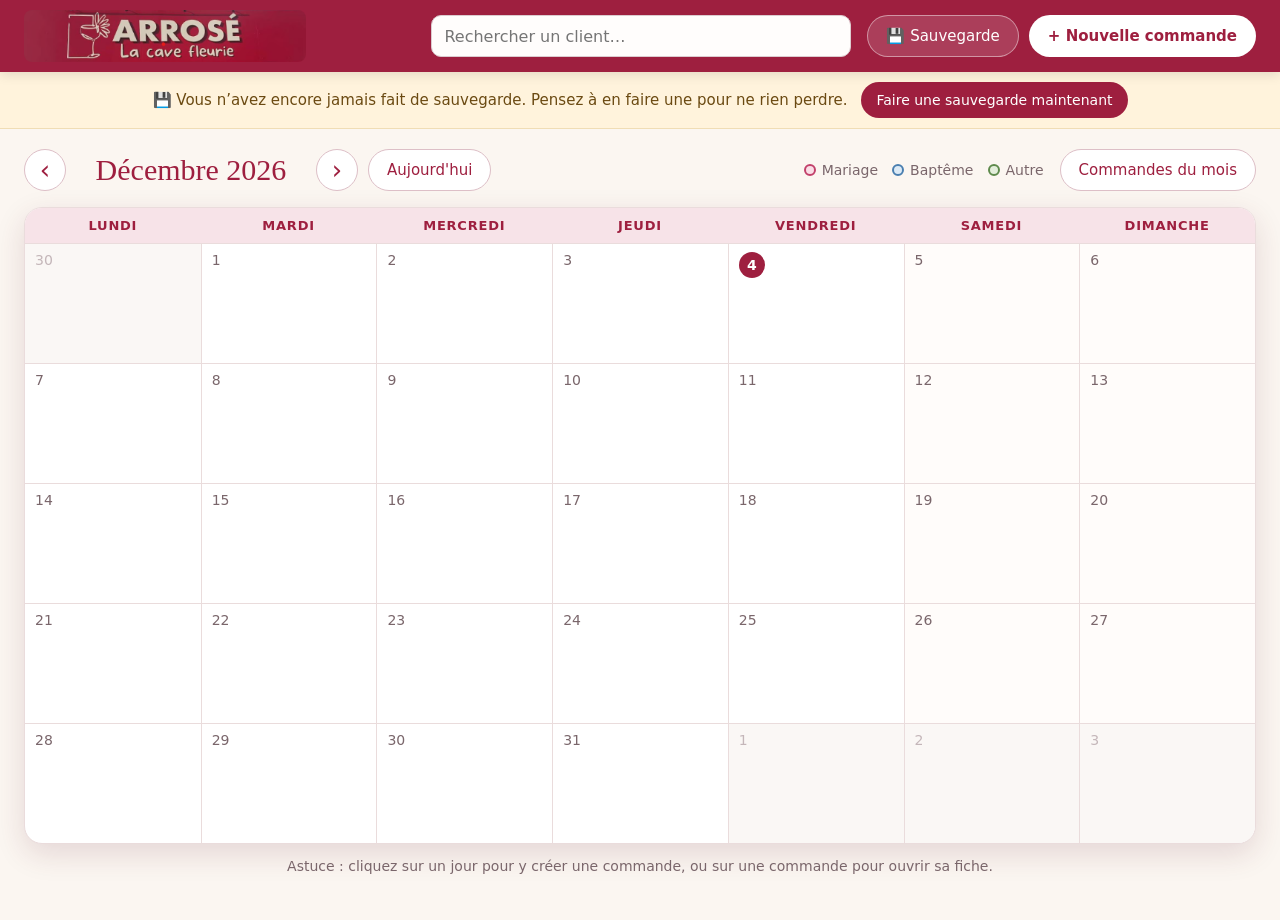
<file: Ouvrir le calendrier.html>
<!doctype html>
<html lang="fr">
<head>
  <meta charset="utf-8">
  <meta name="viewport" content="width=device-width, initial-scale=1">
  <meta name="theme-color" content="#9E1F3F">
  <title>Calendrier des commandes – Arrosé</title>
  <link rel="icon" href="fichiers/logo.png">
  <link rel="stylesheet" href="fichiers/style.css">
</head>
<body>
  <header class="entete">
    <img src="fichiers/logo.png" alt="Arrosé – La cave fleurie" class="logo">
    <div class="recherche">
      <input type="search" id="recherche" placeholder="Rechercher un client…" autocomplete="off" aria-label="Rechercher un client">
      <div id="resultats" class="resultats" hidden></div>
    </div>
    <div class="actions-entete">
      <button class="btn btn-clair" id="btn-reglages" title="Sauvegarde">💾 Sauvegarde</button>
      <button class="btn btn-blanc" id="btn-nouvelle">+ Nouvelle commande</button>
    </div>
  </header>

  <div class="rappel" id="rappel-sauvegarde" hidden>
    <span>💾 <span id="rappel-texte"></span> Pensez à en faire une pour ne rien perdre.</span>
    <button type="button" class="btn btn-plein btn-petit">Faire une sauvegarde maintenant</button>
  </div>

  <main class="principal">
    <div class="barre-mois">
      <div class="navigation">
        <button class="btn btn-rond" id="mois-precedent" aria-label="Mois précédent">‹</button>
        <h1 id="titre-mois">…</h1>
        <button class="btn btn-rond" id="mois-suivant" aria-label="Mois suivant">›</button>
        <button class="btn btn-contour" id="btn-aujourdhui">Aujourd'hui</button>
      </div>
      <div class="navigation">
        <div class="legende">
          <span><i class="pastille type-mariage"></i>Mariage</span>
          <span><i class="pastille type-bapteme"></i>Baptême</span>
          <span><i class="pastille type-autre"></i>Autre</span>
        </div>
        <button class="btn btn-contour" id="btn-commandes-mois">Commandes du mois</button>
      </div>
    </div>

    <div class="calendrier">
      <div class="jours-semaine">
        <div>Lundi</div><div>Mardi</div><div>Mercredi</div><div>Jeudi</div><div>Vendredi</div><div>Samedi</div><div>Dimanche</div>
      </div>
      <div class="grille" id="grille"></div>
    </div>
    <p class="astuce">Astuce : cliquez sur un jour pour y créer une commande, ou sur une commande pour ouvrir sa fiche.</p>
  </main>

  <!-- Alerte mensuelle -->
  <div class="fond" id="fenetre-mois" hidden>
    <div class="fenetre fenetre-moyenne" role="dialog" aria-modal="true" aria-labelledby="titre-alerte">
      <div class="fenetre-entete">
        <h2 id="titre-alerte">Commandes du mois</h2>
        <button class="fermer" data-fermer aria-label="Fermer">×</button>
      </div>
      <div class="fenetre-corps">
        <p class="sous-titre" id="resume-alerte"></p>
        <table class="tableau">
          <thead><tr><th>Date</th><th>Client</th><th>Évènement</th><th>Statut</th></tr></thead>
          <tbody id="liste-alerte"></tbody>
        </table>
      </div>
      <div class="fenetre-pied"><button class="btn btn-plein" data-fermer>Fermer</button></div>
    </div>
  </div>

  <!-- Fiche commande -->
  <div class="fond" id="fenetre-fiche" hidden>
    <form class="fenetre fenetre-large" id="fiche" role="dialog" aria-modal="true" aria-labelledby="titre-fiche" novalidate>
      <div class="fenetre-entete">
        <h2 id="titre-fiche">Nouvelle commande</h2>
        <button type="button" class="fermer" id="fiche-fermer" aria-label="Fermer">×</button>
      </div>
      <div class="fenetre-corps fiche-corps">

        <section class="bloc">
          <h3>👤 Client</h3>
          <div class="champs">
            <label>Nom *<input name="nom" required autocomplete="off"></label>
            <label>Prénom<input name="prenom" autocomplete="off"></label>
            <label>Téléphone<input name="telephone" type="tel" autocomplete="off"></label>
            <label>E-mail<input name="email" type="email" autocomplete="off"></label>
          </div>
        </section>

        <section class="bloc">
          <h3>📅 Évènement</h3>
          <div class="champs">
            <label>Type
              <select name="type">
                <option value="mariage">Mariage</option>
                <option value="bapteme">Baptême</option>
                <option value="autre">Autre</option>
              </select>
            </label>
            <label class="si-autre">Précisez (anniversaire, deuil…)<input name="typePrecision" autocomplete="off"></label>
            <label>Date *<input name="date" type="date" required></label>
            <label>Heure<input name="heure" type="time"></label>
            <label class="large">Lieu<input name="lieu" autocomplete="off" placeholder="Salle, église, adresse…"></label>
            <fieldset class="large choix">
              <legend>Remise des fleurs</legend>
              <label class="radio"><input type="radio" name="mode" value="livraison" checked> Livraison</label>
              <label class="radio"><input type="radio" name="mode" value="retrait"> Retrait en magasin</label>
            </fieldset>
          </div>
        </section>

        <section class="bloc">
          <h3>💐 Demande</h3>
          <div class="champs">
            <label class="large">Description<textarea name="description" rows="3" placeholder="Ce que le client souhaite, l'ambiance…"></textarea></label>
            <label>Fleurs souhaitées<input name="fleurs" autocomplete="off" placeholder="Pivoines, roses, eucalyptus…"></label>
            <label>Couleurs souhaitées<input name="couleurs" autocomplete="off" placeholder="Blanc, rose poudré…"></label>
          </div>
          <div class="compositions">
            <div class="compositions-titre">Compositions</div>
            <div id="liste-compositions"></div>
            <button type="button" class="btn btn-contour btn-petit" id="ajouter-composition">+ Ajouter une composition</button>
            <datalist id="suggestions-compositions">
              <option value="Bouquet de mariée"><option value="Boutonnière"><option value="Bouquet de demoiselle d'honneur">
              <option value="Centre de table"><option value="Arche"><option value="Couronne de fleurs">
              <option value="Décoration d'église"><option value="Décoration de voiture"><option value="Composition d'entrée">
              <option value="Bracelet de fleurs"><option value="Gerbe"><option value="Coussin">
            </datalist>
          </div>
        </section>

        <section class="bloc">
          <h3>📷 Photos d'inspiration du client</h3>
          <div class="galerie" id="galerie-inspirations"></div>
          <label class="btn btn-contour btn-petit ajout-photo">+ Ajouter des photos
            <input type="file" accept="image/*" multiple data-galerie="inspirations" hidden>
          </label>
        </section>

        <section class="bloc bloc-moodboard">
          <h3>🌸 Mon moodboard</h3>
          <div class="galerie galerie-grande" id="galerie-moodboard"></div>
          <label class="btn btn-contour btn-petit ajout-photo">+ Ajouter des images
            <input type="file" accept="image/*" multiple data-galerie="moodboard" hidden>
          </label>
          <label class="large">Notes du moodboard<textarea name="moodboardNotes" rows="3" placeholder="Idées, variantes, remarques pour le client…"></textarea></label>
        </section>

        <section class="bloc">
          <h3>✅ Suivi</h3>
          <div class="champs">
            <label>Statut
              <select name="statut">
                <option value="devis">Devis</option>
                <option value="confirmee">Confirmée</option>
                <option value="preparation">En préparation</option>
                <option value="livree">Livrée</option>
                <option value="annulee">Annulée</option>
              </select>
            </label>
            <label>Prix total (€)<input name="prix" type="number" min="0" step="0.01" inputmode="decimal"></label>
            <label>Acompte versé (€)<input name="acompte" type="number" min="0" step="0.01" inputmode="decimal"></label>
            <div class="reste">Reste à payer<strong id="reste-a-payer">–</strong></div>
            <label class="large">Notes internes<textarea name="notesInternes" rows="3" placeholder="Visible seulement par vous"></textarea></label>
          </div>
        </section>
      </div>
      <div class="fenetre-pied">
        <button type="button" class="btn btn-danger" id="fiche-supprimer">Supprimer</button>
        <span class="espace"></span>
        <button type="button" class="btn btn-contour" id="fiche-annuler">Annuler</button>
        <button type="submit" class="btn btn-plein" id="fiche-enregistrer">Enregistrer</button>
      </div>
    </form>
  </div>

  <!-- Sauvegarde et tablette -->
  <div class="fond" id="fenetre-sauvegarde" hidden>
    <div class="fenetre fenetre-moyenne" role="dialog" aria-modal="true" aria-labelledby="titre-sauvegarde">
      <div class="fenetre-entete">
        <h2 id="titre-sauvegarde">Sauvegarde</h2>
        <button class="fermer" data-fermer aria-label="Fermer">×</button>
      </div>
      <div class="fenetre-corps">
        <section class="bloc">
          <h3>💾 Faire une sauvegarde</h3>
          <p>Télécharge un fichier contenant toutes vos commandes et toutes les photos. Rangez-le sur une clé USB ou dans OneDrive.</p>
          <button type="button" class="btn btn-plein" id="btn-exporter">Télécharger la sauvegarde</button>
        </section>
        <section class="bloc">
          <h3>♻️ Restaurer une sauvegarde</h3>
          <p>Remplace toutes les commandes actuelles par celles du fichier choisi. À utiliser par exemple après un changement d’ordinateur.</p>
          <label class="btn btn-contour">Choisir un fichier de sauvegarde…
            <input type="file" accept=".json,application/json" id="fichier-import" hidden>
          </label>
        </section>
        <section class="bloc">
          <h3>ℹ️ Où sont mes données ?</h3>
          <p>Vos commandes et vos photos sont enregistrées dans votre navigateur, sur cet ordinateur. Elles restent quand vous fermez tout.
          Attention : si vous effacez les « données de navigation » ou les « cookies et données de site » du navigateur, elles seraient effacées.
          C'est pour cela qu'il faut faire une sauvegarde régulièrement.</p>
        </section>
      </div>
    </div>
  </div>

  <!-- Agrandissement d'image -->
  <div class="visionneuse" id="visionneuse" hidden>
    <button class="fermer fermer-visionneuse" aria-label="Fermer">×</button>
    <button class="fleche fleche-gauche" aria-label="Image précédente">‹</button>
    <img alt="Image agrandie">
    <button class="fleche fleche-droite" aria-label="Image suivante">›</button>
    <div class="compteur"></div>
  </div>

  <div class="message-flottant" id="message-flottant" hidden></div>

  <script src="fichiers/exemples.js"></script>
  <script src="fichiers/stockage.js"></script>
  <script src="fichiers/app.js"></script>
</body>
</html>
</file>
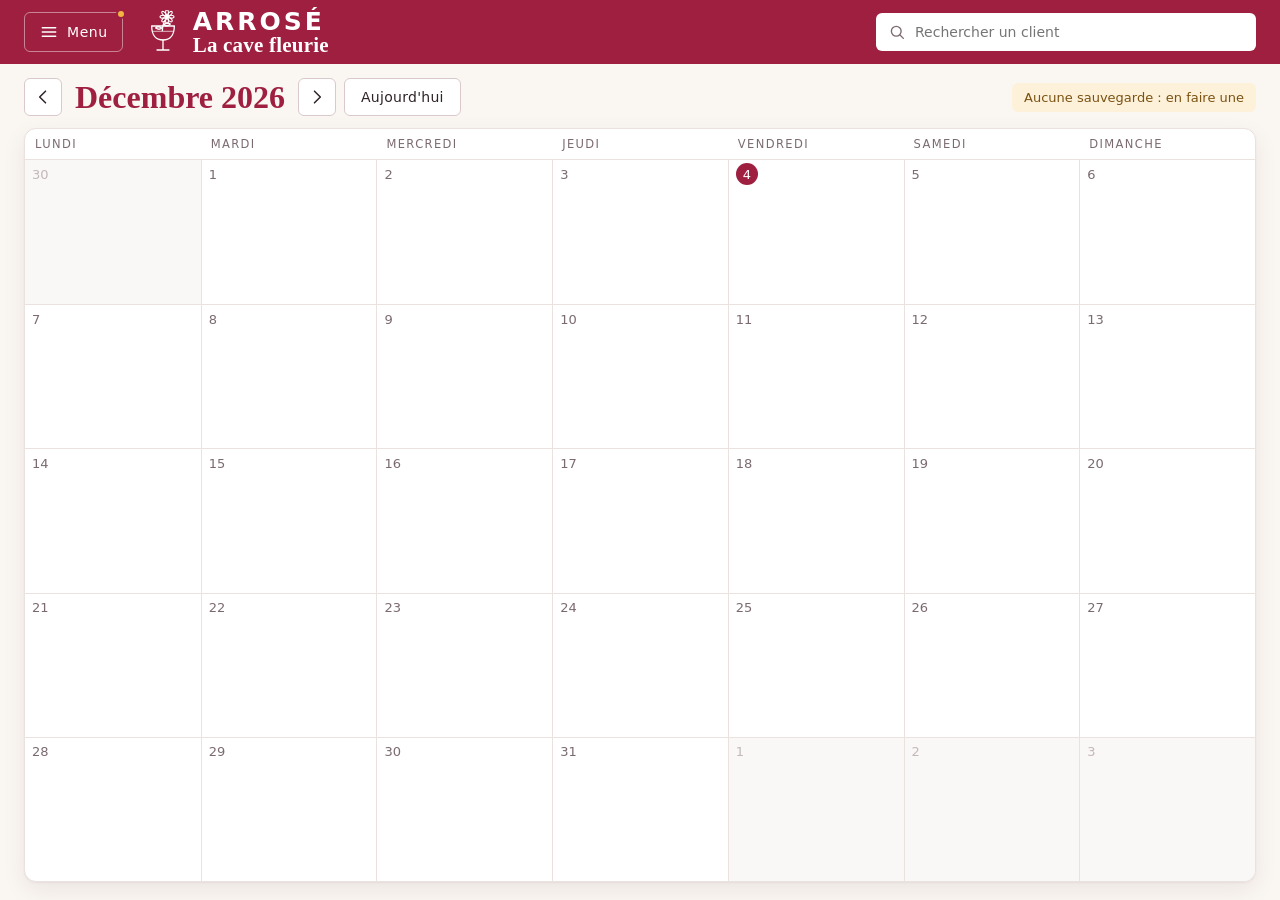
<file: sources/page.html>
<!doctype html>
<html lang="fr">
<head>
  <meta charset="utf-8">
  <meta name="viewport" content="width=device-width, initial-scale=1">
  <meta name="theme-color" content="#9E1F3F">
  <title>Calendrier des commandes – Arrosé</title>
  <link rel="icon" href="data:image/svg+xml,%3Csvg xmlns='http://www.w3.org/2000/svg' viewBox='0 0 64 64'%3E%3Crect width='64' height='64' rx='14' fill='%239E1F3F'/%3E%3Cpath d='M18 24h28c0 13-6 20-14 20s-14-7-14-20zM32 44v10M24 55h16' fill='none' stroke='white' stroke-width='3' stroke-linecap='round'/%3E%3Ccircle cx='36' cy='14' r='5' fill='white'/%3E%3C/svg%3E">
  <link rel="manifest" href="manifest.webmanifest">
  <link rel="stylesheet" href="style.css">
</head>
<body>
  <header class="entete">
    <button class="btn-menu" id="btn-menu" aria-label="Ouvrir le menu" aria-controls="menu" aria-expanded="false">
      <svg class="icone" viewBox="0 0 24 24" aria-hidden="true"><path d="M4 7h16M4 12h16M4 17h16"/></svg>
      <span>Menu</span><span class="point-alerte" id="point-menu" hidden></span>
    </button>
    <div class="marque" aria-label="Arrosé – La cave fleurie">
      <svg class="marque-dessin" viewBox="0 0 60 66" aria-hidden="true">
        <g fill="none" stroke="currentColor" stroke-width="2" stroke-linecap="round" stroke-linejoin="round">
          <path d="M13 24h34c0 14-7 21-17 21S13 38 13 24z"/>
          <path d="M15 32h30" opacity=".55"/>
          <path d="M30 45v14M21 60h18"/>
          <path d="M29 31c0-7 2-13 6-19"/>
          <path d="M31 22c3-3 7-3 10-1-3 3-7 3-10 1z"/>
          <path d="M28 27c-3-2-7-2-9 0 3 2 7 2 9 0z"/>
        </g>
        <g transform="translate(36 10)" fill="none" stroke="currentColor" stroke-width="1.6">
          <ellipse rx="2.2" ry="5" cy="-5.5"/>
          <ellipse rx="2.2" ry="5" cy="-5.5" transform="rotate(45)"/>
          <ellipse rx="2.2" ry="5" cy="-5.5" transform="rotate(90)"/>
          <ellipse rx="2.2" ry="5" cy="-5.5" transform="rotate(135)"/>
          <ellipse rx="2.2" ry="5" cy="-5.5" transform="rotate(180)"/>
          <ellipse rx="2.2" ry="5" cy="-5.5" transform="rotate(225)"/>
          <ellipse rx="2.2" ry="5" cy="-5.5" transform="rotate(270)"/>
          <ellipse rx="2.2" ry="5" cy="-5.5" transform="rotate(315)"/>
          <circle r="2" fill="currentColor"/>
        </g>
      </svg>
      <div class="marque-texte">
        <span class="marque-nom">Arrosé</span>
        <span class="marque-sous">La cave fleurie</span>
      </div>
    </div>

    <div class="recherche">
      <svg class="icone loupe" viewBox="0 0 24 24" aria-hidden="true"><circle cx="11" cy="11" r="6.5"/><path d="M16 16l4.5 4.5"/></svg>
      <input type="search" id="recherche" placeholder="Rechercher un client" autocomplete="off" aria-label="Rechercher un client">
      <div id="resultats" class="resultats" hidden></div>
    </div>
    <button type="button" class="pastille-drive" id="pastille-drive" hidden>
      <span class="voyant" aria-hidden="true"></span><span class="pastille-texte"></span>
    </button>
  </header>

  <!-- Menu latéral -->
  <div class="fond-menu" id="fond-menu" hidden></div>
  <aside class="menu" id="menu" aria-label="Menu" hidden>
    <div class="menu-entete">
      <span>Menu</span>
      <button class="fermer" id="menu-fermer" aria-label="Fermer le menu"><svg class="icone" viewBox="0 0 24 24" aria-hidden="true"><path d="M6 6l12 12M18 6L6 18"/></svg></button>
    </div>
    <nav class="menu-liens">
      <button class="menu-lien menu-principal" id="btn-nouvelle">
        <svg class="icone" viewBox="0 0 24 24" aria-hidden="true"><path d="M12 5v14M5 12h14"/></svg>Nouvelle commande</button>
      <button class="menu-lien" id="btn-commandes-mois">
        <svg class="icone" viewBox="0 0 24 24" aria-hidden="true"><rect x="4" y="5" width="16" height="15" rx="2"/><path d="M4 10h16M9 3v4M15 3v4"/></svg>Commandes du mois</button>
      <button class="menu-lien" id="btn-taches">
        <svg class="icone" viewBox="0 0 24 24" aria-hidden="true"><path d="M9 6h11M9 12h11M9 18h11M4 6l1 1 2-2M4 12l1 1 2-2M4 18l1 1 2-2"/></svg>Liste de tâches</button>
      <button class="menu-lien" id="btn-fleurs">
        <svg class="icone" viewBox="0 0 24 24" aria-hidden="true"><circle cx="12" cy="8" r="3"/><path d="M12 11v10M12 16c-3 0-5-2-5-4 3 0 5 2 5 4zM12 18c3 0 5-2 5-4-3 0-5 2-5 4z"/></svg>Fleurs à commander</button>
      <button class="menu-lien" id="btn-types">
        <svg class="icone" viewBox="0 0 24 24" aria-hidden="true"><circle cx="8" cy="8" r="3"/><circle cx="16" cy="8" r="3"/><circle cx="8" cy="16" r="3"/><circle cx="16" cy="16" r="3"/></svg>Types d'évènements</button>
      <button class="menu-lien" id="btn-reglages">
        <svg class="icone" viewBox="0 0 24 24" aria-hidden="true"><path d="M12 4v11M7 10l5 5 5-5M5 20h14"/></svg>Sauvegarde<span class="point-alerte-menu" id="point-sauvegarde" hidden>à faire</span></button>
    </nav>
    <div class="menu-legende">
      <div class="menu-titre">Couleurs des évènements</div>
      <div id="legende"></div>
    </div>
  </aside>

  <main class="principal">
    <div class="barre-mois">
      <div class="navigation">
        <button class="btn btn-icone" id="mois-precedent" aria-label="Mois précédent" title="Mois précédent">
          <svg class="icone" viewBox="0 0 24 24" aria-hidden="true"><path d="M15 5l-7 7 7 7"/></svg>
        </button>
        <h1 id="titre-mois">&nbsp;</h1>
        <button class="btn btn-icone" id="mois-suivant" aria-label="Mois suivant" title="Mois suivant">
          <svg class="icone" viewBox="0 0 24 24" aria-hidden="true"><path d="M9 5l7 7-7 7"/></svg>
        </button>
        <button class="btn btn-contour" id="btn-aujourdhui">Aujourd'hui</button>
      </div>
      <div class="navigation">
        <button class="lien-rappel" id="rappel-sauvegarde" hidden></button>
      </div>
    </div>

    <div class="calendrier">
      <div class="jours-semaine">
        <div><span class="long">Lundi</span><span class="court">Lun</span></div>
        <div><span class="long">Mardi</span><span class="court">Mar</span></div>
        <div><span class="long">Mercredi</span><span class="court">Mer</span></div>
        <div><span class="long">Jeudi</span><span class="court">Jeu</span></div>
        <div><span class="long">Vendredi</span><span class="court">Ven</span></div>
        <div><span class="long">Samedi</span><span class="court">Sam</span></div>
        <div><span class="long">Dimanche</span><span class="court">Dim</span></div>
      </div>
      <div class="grille" id="grille" title="Cliquez sur un jour pour créer une commande"></div>
    </div>
  </main>

  <!-- Liste de tâches (pleine page, à la place du calendrier) -->
  <section class="page-taches" id="page-taches" hidden>
    <div class="barre-taches">
      <button type="button" class="btn btn-contour" id="taches-retour"><svg class="icone" viewBox="0 0 24 24" aria-hidden="true"><path d="M15 5l-7 7 7 7"/></svg>Retour au calendrier</button>
      <h1>Liste de tâches</h1>
      <span class="espace"></span>
      <label class="reglage-taches">Relance après <input type="number" id="delai-relance" min="1" max="90" step="1"> jours</label>
      <label class="reglage-taches">À livrer : <input type="number" id="jours-a-livrer" min="1" max="90" step="1"> jours avant</label>
      <label class="reglage-taches">Évènements <select id="filtre-taches"></select></label>
      <button type="button" class="btn btn-contour" id="imprimer-taches">
        <svg class="icone" viewBox="0 0 24 24" aria-hidden="true"><path d="M7 9V4h10v5M7 17H5a1 1 0 0 1-1-1v-6a1 1 0 0 1 1-1h14a1 1 0 0 1 1 1v6a1 1 0 0 1-1 1h-2M7 14h10v6H7z"/></svg>Imprimer</button>
    </div>
    <div class="colonnes-taches" id="contenu-taches"></div>
  </section>

  <!-- Liste des commandes (alerte mensuelle, ou commandes d'un jour) -->
  <div class="fond" id="fenetre-mois" hidden>
    <div class="fenetre fenetre-moyenne" role="dialog" aria-modal="true" aria-labelledby="titre-alerte">
      <div class="fenetre-entete">
        <div>
          <h2 id="titre-alerte">Commandes du mois</h2>
          <p class="sous-titre" id="resume-alerte"></p>
        </div>
        <button class="fermer" data-fermer aria-label="Fermer"><svg class="icone" viewBox="0 0 24 24" aria-hidden="true"><path d="M6 6l12 12M18 6L6 18"/></svg></button>
      </div>
      <div class="fenetre-corps">
        <table class="tableau">
          <thead><tr><th>Date</th><th>Client</th><th>Évènement</th><th>Statut</th></tr></thead>
          <tbody id="liste-alerte"></tbody>
        </table>
      </div>
      <div class="fenetre-pied">
        <button class="btn btn-contour" id="liste-nouvelle" hidden>Ajouter une commande ce jour</button>
        <span class="espace"></span>
        <button class="btn btn-plein" data-fermer>Fermer</button>
      </div>
    </div>
  </div>

  <!-- Fiche commande -->
  <div class="fond" id="fenetre-fiche" hidden>
    <form class="fenetre fenetre-large" id="fiche" role="dialog" aria-modal="true" aria-labelledby="titre-fiche" novalidate>
      <div class="fenetre-entete">
        <div>
          <h2 id="titre-fiche">Nouvelle commande</h2>
          <p class="sous-titre" id="sous-titre-fiche"></p>
        </div>
        <button type="button" class="fermer" id="fiche-fermer" aria-label="Fermer"><svg class="icone" viewBox="0 0 24 24" aria-hidden="true"><path d="M6 6l12 12M18 6L6 18"/></svg></button>
      </div>
      <div class="fiche-cadre">
      <aside class="avancement" id="avancement" aria-label="Suivi de la commande">
        <div class="avancement-titre">Suivi</div>
        <div class="etapes" id="etapes"></div>
        <label class="statut-fiche">Statut
          <select name="statut">
            <option value="devis">Devis</option>
            <option value="confirmee">Confirmée</option>
            <option value="preparation">En préparation</option>
            <option value="livree">Livrée</option>
            <option value="annulee">Annulée</option>
          </select>
        </label>
      </aside>
      <div class="fiche-droite">
      <div class="onglets" role="tablist" aria-label="Parties de la fiche">
        <button type="button" class="onglet actif" role="tab" data-onglet="demande" aria-selected="true">Demande client</button>
        <button type="button" class="onglet" role="tab" data-onglet="moodboard" aria-selected="false">Moodboard</button>
        <button type="button" class="onglet" role="tab" data-onglet="commande" aria-selected="false">Commande fleuriste</button>
      </div>
      <div class="fenetre-corps fiche-corps">

        <div class="panneau" data-panneau="demande" role="tabpanel">
        <section class="bloc">
          <h3>Client</h3>
          <div class="champs">
            <label>Nom *<input name="nom" required autocomplete="off"></label>
            <label>Prénom<input name="prenom" autocomplete="off"></label>
            <label>Téléphone<input name="telephone" type="tel" autocomplete="off"></label>
            <label>E-mail<input name="email" type="email" autocomplete="off"></label>
          </div>
        </section>

        <section class="bloc">
          <h3>Évènement</h3>
          <div class="champs">
            <label>Type<select name="type" id="choix-type"></select></label>
            <label class="si-autre">Précision (facultatif)<input name="typePrecision" autocomplete="off" placeholder="Ex. : 50 ans, inauguration…"></label>
            <label>Date *<input name="date" type="date" required></label>
            <label>Heure<input name="heure" type="time"></label>
            <label>Date d'installation<input name="dateInstallation" type="date"><small class="aide-champ">Laissez vide si c'est le jour de l'évènement.</small></label>
            <label>Heure d'installation<input name="heureInstallation" type="time"></label>
            <label class="large">Lieu<input name="lieu" autocomplete="off" placeholder="Salle, église, adresse…"></label>
            <fieldset class="large choix">
              <legend>Remise des fleurs</legend>
              <label class="radio"><input type="radio" name="mode" value="livraison" checked> Livraison</label>
              <label class="radio"><input type="radio" name="mode" value="retrait"> Retrait en magasin</label>
            </fieldset>
          </div>
        </section>

        <section class="bloc">
          <h3>Demande</h3>
          <div class="champs">
            <label class="large">Description<textarea name="description" rows="3" placeholder="Ce que le client souhaite, l'ambiance…"></textarea></label>
            <label>Fleurs souhaitées<input name="fleurs" autocomplete="off" placeholder="Pivoines, roses, eucalyptus…"></label>
            <label>Couleurs souhaitées<input name="couleurs" autocomplete="off" placeholder="Blanc, rose poudré…"></label>
          </div>
          <div class="compositions">
            <div class="compositions-titre">Compositions</div>
            <div id="liste-compositions"></div>
            <button type="button" class="btn btn-contour btn-petit" id="ajouter-composition">Ajouter une composition</button>
            <datalist id="suggestions-compositions">
              <option value="Bouquet de mariée"><option value="Boutonnière"><option value="Bouquet de demoiselle d'honneur">
              <option value="Centre de table"><option value="Arche"><option value="Couronne de fleurs">
              <option value="Décoration d'église"><option value="Décoration de voiture"><option value="Composition d'entrée">
              <option value="Bracelet de fleurs"><option value="Gerbe"><option value="Coussin"><option value="Couronne mortuaire">
              <option value="Dessus de cercueil"><option value="Raquette"><option value="Bouquet rond">
            </datalist>
          </div>
        </section>

        <section class="bloc">
          <h3>Photos d'inspiration du client</h3>
          <div class="galerie" id="galerie-inspirations"></div>
          <label class="btn btn-contour btn-petit ajout-photo">Ajouter des photos
            <input type="file" accept="image/*" multiple data-galerie="inspirations" hidden>
          </label>
        </section>

        <section class="bloc">
          <h3>Suivi</h3>
          <div class="champs">
            <label>Prix total (€)<input name="prix" type="number" min="0" step="0.01" inputmode="decimal"></label>
            <label>Acompte versé (€)<input name="acompte" type="number" min="0" step="0.01" inputmode="decimal"></label>
            <div class="reste">Reste à payer<strong id="reste-a-payer">–</strong></div>
            <label class="large">Notes internes<textarea name="notesInternes" rows="3" placeholder="Visible seulement par vous"></textarea></label>
          </div>
        </section>
        </div>

        <div class="panneau" data-panneau="moodboard" role="tabpanel" hidden>
        <section class="bloc bloc-moodboard">
          <h3>Mon moodboard</h3>
          <div class="galerie galerie-grande" id="galerie-moodboard"></div>
          <label class="btn btn-contour btn-petit ajout-photo">Ajouter des images ou des PDF
            <input type="file" accept="image/*,application/pdf,.pdf" multiple data-galerie="moodboard" hidden>
          </label>
          <label class="large">Notes du moodboard<textarea name="moodboardNotes" rows="3" placeholder="Idées, variantes, remarques pour le client…"></textarea></label>
        </section>
        </div>

        <div class="panneau" data-panneau="commande" role="tabpanel" hidden>
        <section class="bloc">
          <h3>Fleurs à commander chez le grossiste</h3>
          <p class="aide">Ces quantités sont additionnées avec celles des autres commandes dans Menu → Fleurs à commander.</p>
          <div class="compositions compositions-sans-marge">
            
            <div id="liste-fleurs"></div>
            <button type="button" class="btn btn-contour btn-petit" id="ajouter-fleur">Ajouter une fleur</button>
            <datalist id="suggestions-fleurs">
              <option value="Rose"><option value="Rose de jardin"><option value="Pivoine"><option value="Renoncule"><option value="Lisianthus">
              <option value="Gypsophile"><option value="Eucalyptus"><option value="Hortensia"><option value="Dahlia"><option value="Chrysanthème">
              <option value="Lys"><option value="Tulipe"><option value="Anémone"><option value="Delphinium"><option value="Alstroemeria">
              <option value="Œillet"><option value="Freesia"><option value="Astilbe"><option value="Ruscus"><option value="Pittosporum">
            </datalist>
          </div>
        </section>

        <section class="bloc">
          <h3>Rappel de la demande</h3>
          <div id="rappel-commande" class="rappel-commande"></div>
        </section>
        </div>
      </div>
      </div>
      </div>
      <div class="fenetre-pied">
        <button type="button" class="btn btn-danger" id="fiche-supprimer">Supprimer</button>
        <button type="button" class="btn btn-contour" id="fiche-imprimer">
          <svg class="icone" viewBox="0 0 24 24" aria-hidden="true"><path d="M7 9V4h10v5M7 17H5a1 1 0 0 1-1-1v-6a1 1 0 0 1 1-1h14a1 1 0 0 1 1 1v6a1 1 0 0 1-1 1h-2M7 14h10v6H7z"/></svg><span id="texte-imprimer">Imprimer la demande</span></button>
        <span class="espace"></span>
        <button type="button" class="btn btn-contour" id="fiche-annuler">Annuler</button>
        <button type="submit" class="btn btn-plein" id="fiche-enregistrer">Enregistrer</button>
      </div>
    </form>
  </div>

  <!-- Sauvegarde -->
  <div class="fond" id="fenetre-sauvegarde" hidden>
    <div class="fenetre fenetre-moyenne" role="dialog" aria-modal="true" aria-labelledby="titre-sauvegarde">
      <div class="fenetre-entete">
        <div>
          <h2 id="titre-sauvegarde">Sauvegarde</h2>
          <p class="sous-titre" id="etat-sauvegarde"></p>
        </div>
        <button class="fermer" data-fermer aria-label="Fermer"><svg class="icone" viewBox="0 0 24 24" aria-hidden="true"><path d="M6 6l12 12M18 6L6 18"/></svg></button>
      </div>
      <div class="fenetre-corps">
        <section class="bloc" id="bloc-drive">
          <h3>Google Drive</h3>
          <p id="info-drive"></p>
          <div class="actions-drive">
            <button type="button" class="btn btn-plein" id="btn-drive-connecter">Se connecter avec Google</button>
            <button type="button" class="btn btn-contour" id="btn-drive-synchro" hidden>Envoyer maintenant</button>
            <button type="button" class="btn btn-danger btn-petit" id="btn-drive-deconnecter" hidden>Déconnecter</button>
          </div>
        </section>
        <section class="bloc">
          <h3>Où sont mes données ?</h3>
          <p id="info-dossier"></p>
          <button type="button" class="btn btn-contour" id="changer-dossier">Changer de dossier</button>
        </section>
        <section class="bloc">
          <h3>Pourquoi sauvegarder ?</h3>
          <p>Si l'ordinateur tombe en panne ou est perdu, les données qu'il contient le sont aussi.
          La sauvegarde est une copie de secours en un seul fichier, à ranger sur une clé USB ou dans OneDrive.</p>
        </section>
        <section class="bloc">
          <h3>Faire une sauvegarde</h3>
          <p>Télécharge un fichier contenant toutes vos commandes et toutes les photos (dans le dossier Téléchargements).</p>
          <button type="button" class="btn btn-plein" id="btn-exporter">Télécharger la sauvegarde</button>
        </section>
        <section class="bloc">
          <h3>Restaurer une sauvegarde</h3>
          <p>Remplace toutes les commandes actuelles par celles du fichier choisi, par exemple après un changement d'ordinateur.</p>
          <label class="btn btn-contour">Choisir un fichier de sauvegarde
            <input type="file" accept=".json,application/json" id="fichier-import" hidden>
          </label>
        </section>
      </div>
    </div>
  </div>

  <!-- Types d'évènements -->
  <div class="fond" id="fenetre-types" hidden>
    <div class="fenetre fenetre-moyenne" role="dialog" aria-modal="true" aria-labelledby="titre-types">
      <div class="fenetre-entete">
        <div>
          <h2 id="titre-types">Types d'évènements</h2>
          <p class="sous-titre">Changez un nom ou une couleur, ou ajoutez vos propres types. Les modifications sont enregistrées tout de suite.</p>
        </div>
        <button class="fermer" data-fermer aria-label="Fermer"><svg class="icone" viewBox="0 0 24 24" aria-hidden="true"><path d="M6 6l12 12M18 6L6 18"/></svg></button>
      </div>
      <div class="fenetre-corps">
        <div id="liste-types" class="liste-types"></div>
        <form class="ajout-type" id="form-type">
          <input type="color" id="nouveau-type-couleur" value="#B07A9A" aria-label="Couleur du nouveau type">
          <input id="nouveau-type-nom" placeholder="Nouveau type (ex. : Inauguration)" autocomplete="off" aria-label="Nom du nouveau type">
          <button type="submit" class="btn btn-plein">Ajouter</button>
        </form>
      </div>
    </div>
  </div>

  <!-- Fleurs à commander -->
  <div class="fond" id="fenetre-fleurs" hidden>
    <div class="fenetre fenetre-moyenne" role="dialog" aria-modal="true" aria-labelledby="titre-fleurs">
      <div class="fenetre-entete">
        <div>
          <h2 id="titre-fleurs">Fleurs à commander</h2>
          <p class="sous-titre" id="semaine-fleurs"></p>
        </div>
        <div class="navigation">
          <button class="btn btn-icone" id="semaine-precedente" aria-label="Semaine précédente" title="Semaine précédente"><svg class="icone" viewBox="0 0 24 24" aria-hidden="true"><path d="M15 5l-7 7 7 7"/></svg></button>
          <button class="btn btn-icone" id="semaine-suivante" aria-label="Semaine suivante" title="Semaine suivante"><svg class="icone" viewBox="0 0 24 24" aria-hidden="true"><path d="M9 5l7 7-7 7"/></svg></button>
          <button class="fermer" data-fermer aria-label="Fermer"><svg class="icone" viewBox="0 0 24 24" aria-hidden="true"><path d="M6 6l12 12M18 6L6 18"/></svg></button>
        </div>
      </div>
      <div class="fenetre-corps" id="contenu-fleurs"></div>
      <div class="fenetre-pied">
        <span class="espace"></span>
        <button class="btn btn-contour" id="imprimer-fleurs">
          <svg class="icone" viewBox="0 0 24 24" aria-hidden="true"><path d="M7 9V4h10v5M7 17H5a1 1 0 0 1-1-1v-6a1 1 0 0 1 1-1h14a1 1 0 0 1 1 1v6a1 1 0 0 1-1 1h-2M7 14h10v6H7z"/></svg>Imprimer la liste</button>
        <button class="btn btn-plein" data-fermer>Fermer</button>
      </div>
    </div>
  </div>

  <!-- Contenu préparé pour l'impression -->
  <div id="zone-impression"></div>

  <!-- Agrandissement d'image -->
  <div class="visionneuse" id="visionneuse" hidden>
    <button class="fermer fermer-visionneuse" aria-label="Fermer"><svg class="icone" viewBox="0 0 24 24" aria-hidden="true"><path d="M6 6l12 12M18 6L6 18"/></svg></button>
    <button class="fleche fleche-gauche" aria-label="Image précédente"><svg class="icone" viewBox="0 0 24 24" aria-hidden="true"><path d="M15 5l-7 7 7 7"/></svg></button>
    <img alt="Image agrandie">
    <button class="fleche fleche-droite" aria-label="Image suivante"><svg class="icone" viewBox="0 0 24 24" aria-hidden="true"><path d="M9 5l7 7-7 7"/></svg></button>
    <div class="compteur"></div>
  </div>

  <!-- Choix du dossier des données (au lancement) -->
  <div class="ecran-dossier" id="ecran-dossier" hidden>
    <div class="carte-dossier">
      <div class="marque marque-sombre" aria-hidden="true">
        <div class="marque-texte"><span class="marque-nom">Arrosé</span><span class="marque-sous">La cave fleurie</span></div>
      </div>
      <h2 id="ecran-titre">Où enregistrer vos commandes ?</h2>
      <div id="ecran-texte"></div>
      <div class="ecran-actions">
        <button type="button" class="btn btn-plein" id="ecran-principal">Choisir le dossier</button>
        <button type="button" class="btn btn-contour" id="ecran-autre" hidden>Choisir un autre dossier</button>
      </div>
      <p class="ecran-erreur" id="ecran-erreur" hidden></p>
      <p class="ecran-sans-dossier">Le choix du dossier ne fonctionne pas ? <button type="button" class="lien" id="ecran-navigateur">Continuer sans dossier</button> : les commandes seront enregistrées dans le navigateur, comme une page internet. Vous pourrez choisir un dossier plus tard depuis Menu › Sauvegarde.</p>
    </div>
  </div>

  <div class="message-flottant" id="message-flottant" hidden></div>

  <script src="exemples.js"></script>
  <script src="stockage.js"></script>
  <script src="drive.js"></script>
  <script src="app.js"></script>
</body>
</html>
</file>
<file: fichiers/style.css>
:root {
  --framboise: #9E1F3F;
  --framboise-fonce: #7E1631;
  --framboise-clair: #F7E3E8;
  --creme: #FBF6F1;
  --blanc: #FFFFFF;
  --texte: #3B2A2E;
  --texte-doux: #7A666B;
  --bordure: #EADCDC;
  --ombre: 0 10px 30px rgba(94, 30, 48, .14);

  --mariage-fond: #FADDE6;  --mariage-trait: #C2416B;
  --bapteme-fond: #DCEAF6;  --bapteme-trait: #4A7FB0;
  --autre-fond:   #E3EEDB;  --autre-trait:   #5E8A4C;

  --titre: Georgia, "Times New Roman", serif;
  --rayon: 14px;
}

* { box-sizing: border-box; }
html, body { margin: 0; }
body {
  font-family: "Segoe UI", system-ui, -apple-system, Roboto, Arial, sans-serif;
  color: var(--texte);
  background: var(--creme);
  -webkit-text-size-adjust: 100%;
}
[hidden] { display: none !important; }
h1, h2, h3 { font-family: var(--titre); font-weight: normal; margin: 0; }

/* ---------- Boutons ---------- */
.btn {
  display: inline-flex; align-items: center; justify-content: center; gap: 6px;
  font: inherit; font-size: 15px; text-decoration: none; cursor: pointer;
  border-radius: 999px; padding: 9px 18px; border: 1px solid transparent;
  min-height: 42px; transition: background .15s, color .15s, border-color .15s;
  white-space: nowrap;
}
.btn-plein { background: var(--framboise); color: #fff; }
.btn-plein:hover { background: var(--framboise-fonce); }
.btn-blanc { background: #fff; color: var(--framboise); font-weight: 600; }
.btn-blanc:hover { background: var(--framboise-clair); }
.btn-clair { background: rgba(255,255,255,.14); color: #fff; border-color: rgba(255,255,255,.45); }
.btn-clair:hover { background: rgba(255,255,255,.25); }
.btn-contour { background: #fff; color: var(--framboise); border-color: #DDBFC7; }
.btn-contour:hover { background: var(--framboise-clair); }
.btn-danger { background: #fff; color: #A3262B; border-color: #E6B8BA; }
.btn-danger:hover { background: #FBE9E9; }
.btn-rond { width: 42px; height: 42px; padding: 0; font-size: 26px; line-height: 1; background: #fff; color: var(--framboise); border-color: #DDBFC7; }
.btn-rond:hover { background: var(--framboise-clair); }
.btn-petit { min-height: 36px; padding: 6px 14px; font-size: 14px; }

/* ---------- En-tête ---------- */
.entete {
  background: var(--framboise);
  display: flex; align-items: center; gap: 16px; flex-wrap: wrap;
  padding: 10px 24px;
  position: sticky; top: 0; z-index: 10;
  box-shadow: 0 2px 12px rgba(0,0,0,.12);
}
.logo { height: 52px; width: auto; display: block; border-radius: 8px; }
.recherche { position: relative; flex: 1 1 220px; max-width: 420px; margin-left: auto; }
.recherche input {
  width: 100%; font: inherit; font-size: 15px; padding: 10px 16px; border-radius: 999px;
  border: none; background: rgba(255,255,255,.95); color: var(--texte); min-height: 42px;
}
.resultats {
  position: absolute; top: calc(100% + 6px); left: 0; right: 0;
  background: #fff; border-radius: var(--rayon); box-shadow: var(--ombre);
  max-height: 60vh; overflow: auto; padding: 6px; z-index: 20;
}
.resultat {
  display: flex; gap: 10px; align-items: center; width: 100%; text-align: left;
  font: inherit; border: none; background: none; padding: 10px; border-radius: 10px; cursor: pointer; color: var(--texte);
}
.resultat:hover, .resultat:focus { background: var(--framboise-clair); outline: none; }
.resultat small { color: var(--texte-doux); margin-left: auto; white-space: nowrap; }
.resultats .vide { padding: 12px; color: var(--texte-doux); }
.actions-entete { display: flex; gap: 10px; }

/* ---------- Mois ---------- */
.principal { padding: 20px 24px 32px; max-width: 1500px; margin: 0 auto; }
.barre-mois { display: flex; align-items: center; justify-content: space-between; gap: 12px; flex-wrap: wrap; margin-bottom: 16px; }
.navigation { display: flex; align-items: center; gap: 10px; flex-wrap: wrap; }
#titre-mois { font-size: 30px; color: var(--framboise); min-width: 230px; text-align: center; text-transform: capitalize; }
.legende { display: flex; gap: 14px; font-size: 14px; color: var(--texte-doux); margin-right: 6px; }
.legende span { display: inline-flex; align-items: center; gap: 6px; }
.pastille { display: inline-block; width: 12px; height: 12px; border-radius: 50%; border: 2px solid; }
.pastille.type-mariage { background: var(--mariage-fond); border-color: var(--mariage-trait); }
.pastille.type-bapteme { background: var(--bapteme-fond); border-color: var(--bapteme-trait); }
.pastille.type-autre   { background: var(--autre-fond);   border-color: var(--autre-trait); }

.calendrier { background: #fff; border-radius: 18px; box-shadow: var(--ombre); overflow: hidden; border: 1px solid var(--bordure); }
.jours-semaine, .grille { display: grid; grid-template-columns: repeat(7, minmax(0, 1fr)); }
.jours-semaine div {
  padding: 10px 8px; text-align: center; font-size: 13px; letter-spacing: .06em; text-transform: uppercase;
  color: var(--framboise); background: var(--framboise-clair); font-weight: 600;
}
.jour {
  min-height: 120px; border-top: 1px solid var(--bordure); border-left: 1px solid var(--bordure);
  padding: 6px; display: flex; flex-direction: column; gap: 4px; cursor: pointer; position: relative;
  transition: background .12s;
}
.jour:nth-child(7n+1) { border-left: none; }
.jour:hover { background: #FDF5F7; }
.jour:hover .numero::after { content: "+"; margin-left: auto; color: var(--framboise); font-weight: 600; opacity: .7; }
.jour.hors-mois { background: #FAF7F5; }
.jour.hors-mois .numero span { color: #C4B6B9; }
.jour.weekend:not(.hors-mois) { background: #FFFCFA; }
.jour.weekend:not(.hors-mois):hover { background: #FDF5F7; }
.numero { display: flex; align-items: center; font-size: 14px; color: var(--texte-doux); padding: 2px 4px; }
.jour.aujourdhui .numero span {
  background: var(--framboise); color: #fff; border-radius: 999px; min-width: 26px; height: 26px;
  display: inline-flex; align-items: center; justify-content: center; font-weight: 600;
}
.puce {
  display: block; width: 100%; text-align: left; font: inherit; font-size: 13px; line-height: 1.25;
  border: none; border-left: 4px solid; border-radius: 8px; padding: 5px 7px; cursor: pointer;
  overflow: hidden; text-overflow: ellipsis; white-space: nowrap; color: var(--texte);
}
.puce:hover { filter: brightness(.96); box-shadow: 0 2px 6px rgba(0,0,0,.08); }
.puce strong { font-weight: 600; }
.puce .heure { color: var(--texte-doux); margin-right: 3px; }
.type-mariage.puce { background: var(--mariage-fond); border-color: var(--mariage-trait); }
.type-bapteme.puce { background: var(--bapteme-fond); border-color: var(--bapteme-trait); }
.type-autre.puce   { background: var(--autre-fond);   border-color: var(--autre-trait); }
.puce.annulee { opacity: .55; text-decoration: line-through; }
.astuce { color: var(--texte-doux); font-size: 14px; text-align: center; margin-top: 14px; }

/* ---------- Fenêtres ---------- */
.fond {
  position: fixed; inset: 0; z-index: 50; background: rgba(59, 22, 33, .42);
  display: flex; align-items: flex-start; justify-content: center; padding: 4vh 16px; overflow-y: auto;
  animation: apparition .15s ease-out;
}
@keyframes apparition { from { opacity: 0; } to { opacity: 1; } }
.fenetre {
  background: var(--creme); border-radius: 20px; box-shadow: 0 20px 60px rgba(0,0,0,.25);
  width: 100%; display: flex; flex-direction: column; max-height: 92vh; overflow: hidden;
}
.fenetre-moyenne { max-width: 720px; }
.fenetre-large { max-width: 980px; }
.fenetre-entete {
  display: flex; align-items: center; justify-content: space-between; gap: 12px;
  padding: 16px 22px; background: var(--framboise); color: #fff;
}
.fenetre-entete h2 { font-size: 24px; }
.fermer {
  background: none; border: none; color: inherit; font-size: 32px; line-height: 1; cursor: pointer;
  width: 44px; height: 44px; border-radius: 50%;
}
.fermer:hover { background: rgba(255,255,255,.18); }
.fenetre-corps { padding: 18px 22px; overflow-y: auto; -webkit-overflow-scrolling: touch; }
.fenetre-pied {
  display: flex; gap: 10px; align-items: center; justify-content: flex-end; flex-wrap: wrap;
  padding: 14px 22px; border-top: 1px solid var(--bordure); background: #fff;
}
.espace { flex: 1; }
.sous-titre { margin: 0 0 12px; color: var(--texte-doux); }

/* Tableau de l'alerte */
.tableau { width: 100%; border-collapse: separate; border-spacing: 0 6px; }
.tableau th { text-align: left; font-size: 13px; text-transform: uppercase; letter-spacing: .05em; color: var(--texte-doux); font-weight: 600; padding: 4px 12px; }
.tableau tbody tr { background: #fff; cursor: pointer; box-shadow: 0 1px 3px rgba(0,0,0,.05); }
.tableau tbody tr:hover { background: var(--framboise-clair); }
.tableau td { padding: 12px; }
.tableau td:first-child { border-radius: 10px 0 0 10px; white-space: nowrap; }
.tableau td:last-child { border-radius: 0 10px 10px 0; }
.type-etiquette { display: inline-flex; align-items: center; gap: 6px; }

.statut {
  display: inline-block; padding: 3px 10px; border-radius: 999px; font-size: 13px; white-space: nowrap;
}
.statut-devis { background: #F1E9DE; color: #7A5C33; }
.statut-confirmee { background: #DFF0DC; color: #2F6B2A; }
.statut-preparation { background: #FCE7CF; color: #94541A; }
.statut-livree { background: #DCE8F5; color: #2D5B8A; }
.statut-annulee { background: #ECE7E8; color: #807276; text-decoration: line-through; }

/* ---------- Fiche ---------- */
.fiche-corps { display: flex; flex-direction: column; gap: 14px; }
.bloc { background: #fff; border-radius: var(--rayon); padding: 16px 18px; border: 1px solid var(--bordure); }
.bloc h3 { font-size: 19px; color: var(--framboise); margin-bottom: 12px; }
.bloc p { margin: 0 0 12px; line-height: 1.45; }
.champs { display: grid; grid-template-columns: repeat(2, minmax(0, 1fr)); gap: 12px 16px; }
.champs .large, .bloc > label.large { grid-column: 1 / -1; }
label { display: flex; flex-direction: column; gap: 5px; font-size: 13px; color: var(--texte-doux); font-weight: 600; }
.bloc > label.large { margin-top: 14px; }
input:not([type=radio]):not([type=file]), select, textarea {
  font: inherit; font-size: 16px; font-weight: normal; color: var(--texte);
  border: 1px solid #DCCBCF; border-radius: 10px; padding: 9px 12px; background: #FFFDFC; width: 100%; min-height: 42px;
}
textarea { resize: vertical; line-height: 1.4; }
input:focus, select:focus, textarea:focus { outline: 2px solid rgba(158, 31, 63, .35); border-color: var(--framboise); }
input.erreur { border-color: #C0392B; background: #FFF4F3; }
.choix { border: none; padding: 0; margin: 0; display: flex; gap: 22px; flex-wrap: wrap; align-items: center; }
.choix legend { font-size: 13px; color: var(--texte-doux); font-weight: 600; padding: 0; margin-bottom: 6px; width: 100%; }
.radio { flex-direction: row; align-items: center; gap: 8px; font-size: 16px; font-weight: normal; color: var(--texte); cursor: pointer; }
.radio input { width: 20px; height: 20px; accent-color: var(--framboise); }
.reste {
  display: flex; flex-direction: column; gap: 5px; font-size: 13px; color: var(--texte-doux); font-weight: 600;
}
.reste strong { font-size: 20px; color: var(--framboise); font-family: var(--titre); font-weight: normal; padding-top: 6px; }

.compositions { margin-top: 14px; }
.compositions-titre { font-size: 13px; color: var(--texte-doux); font-weight: 600; margin-bottom: 6px; }
.ligne-composition { display: grid; grid-template-columns: minmax(0, 1fr) 100px 42px; gap: 8px; margin-bottom: 8px; }
.ligne-composition button {
  border: 1px solid #E6B8BA; background: #fff; color: #A3262B; border-radius: 10px; font-size: 20px; cursor: pointer;
}

.galerie { display: grid; grid-template-columns: repeat(auto-fill, minmax(120px, 1fr)); gap: 10px; margin-bottom: 12px; }
.galerie-grande { grid-template-columns: repeat(auto-fill, minmax(180px, 1fr)); }
.galerie:empty { display: none; }
.vignette { position: relative; aspect-ratio: 1; border-radius: 12px; overflow: hidden; background: var(--framboise-clair); }
.vignette img { width: 100%; height: 100%; object-fit: cover; display: block; cursor: zoom-in; }
.vignette .retirer {
  position: absolute; top: 6px; right: 6px; width: 30px; height: 30px; border-radius: 50%;
  border: none; background: rgba(255,255,255,.92); color: #A3262B; font-size: 18px; cursor: pointer;
  box-shadow: 0 1px 4px rgba(0,0,0,.2);
}
.vignette.envoi { display: flex; align-items: center; justify-content: center; font-size: 13px; color: var(--texte-doux); }
.ajout-photo { position: relative; }

.adresses { display: flex; flex-direction: column; gap: 6px; }
.adresses code { font-size: 20px; background: var(--framboise-clair); color: var(--framboise); padding: 8px 14px; border-radius: 10px; align-self: flex-start; user-select: all; }

/* ---------- Visionneuse ---------- */
.visionneuse {
  position: fixed; inset: 0; z-index: 80; background: rgba(20, 8, 12, .92);
  display: flex; align-items: center; justify-content: center;
}
.visionneuse img { max-width: 88vw; max-height: 88vh; border-radius: 8px; box-shadow: 0 10px 40px rgba(0,0,0,.5); }
.fermer-visionneuse { position: absolute; top: 14px; right: 14px; color: #fff; }
.fleche {
  position: absolute; top: 50%; transform: translateY(-50%); width: 56px; height: 56px; border-radius: 50%;
  border: none; background: rgba(255,255,255,.15); color: #fff; font-size: 36px; cursor: pointer;
}
.fleche:hover { background: rgba(255,255,255,.3); }
.fleche-gauche { left: 16px; } .fleche-droite { right: 16px; }
.compteur { position: absolute; bottom: 16px; color: #fff; opacity: .8; font-size: 14px; }

.message-flottant {
  position: fixed; bottom: 22px; left: 50%; transform: translateX(-50%); z-index: 100;
  background: var(--texte); color: #fff; padding: 12px 22px; border-radius: 999px; box-shadow: var(--ombre);
}

/* ---------- Tablette et petits écrans ---------- */
@media (max-width: 900px) {
  .entete { padding: 10px 14px; }
  .logo { height: 42px; }
  .principal { padding: 14px 10px 24px; }
  #titre-mois { font-size: 24px; min-width: 180px; }
  .jour { min-height: 92px; padding: 4px; }
  .puce { font-size: 12px; padding: 4px 5px; }
  .puce .type-texte { display: none; }
  .jours-semaine div { font-size: 11px; padding: 8px 2px; }
}
@media (max-width: 640px) {
  .recherche { order: 3; flex-basis: 100%; max-width: none; }
  .champs { grid-template-columns: 1fr; }
  .jours-semaine div { font-size: 0; }
  .jours-semaine div::first-letter { font-size: 11px; }
  .legende { display: none; }
  .fond { padding: 0; }
  .fenetre { max-height: 100vh; border-radius: 0; min-height: 100vh; }
  .tableau td, .tableau th { padding: 8px 6px; font-size: 14px; }
}

/* Rappel de sauvegarde */
.rappel {
  display: flex; align-items: center; justify-content: center; gap: 14px; flex-wrap: wrap;
  background: #FFF3DC; color: #6B4A12; padding: 10px 16px; font-size: 15px; border-bottom: 1px solid #F0DDB5;
}
</file>
<file: sources/style.css>
:root {
  --framboise: #9E1F3F;
  --framboise-fonce: #7F1832;
  --framboise-pale: #F6E8EB;
  --creme: #FAF6F2;
  --papier: #FFFFFF;
  --texte: #2F2326;
  --texte-doux: #7B6B6F;
  --trait: #EBE1DF;
  --trait-fort: #D9C9CC;
  --ombre: 0 1px 2px rgba(60, 20, 30, .05), 0 8px 24px rgba(60, 20, 30, .07);

  --serif: "Cormorant Garamond", Georgia, "Times New Roman", serif;
  --sans: "Jost", "Segoe UI", system-ui, -apple-system, Roboto, Arial, sans-serif;
  --script: "Caveat", "Segoe Script", cursive;
  --rayon: 10px;
}

/* Les couleurs des types d'évènements sont créées par le programme (réglables par la fleuriste). */
.t-autre { --fond: #EEE8DD; --trait-type: #8C7A58; }

* { box-sizing: border-box; }
html, body { margin: 0; height: 100%; }
body {
  font-family: var(--sans);
  font-size: 15px;
  color: var(--texte);
  background: var(--creme);
  -webkit-text-size-adjust: 100%;
  display: flex; flex-direction: column;
  height: 100vh; height: 100dvh; overflow: hidden;
}
[hidden] { display: none !important; }
h1, h2, h3 { margin: 0; font-weight: 600; }
button { font-family: inherit; }

.icone { width: 20px; height: 20px; fill: none; stroke: currentColor; stroke-width: 1.8; stroke-linecap: round; stroke-linejoin: round; flex: none; }

/* ---------- Boutons ---------- */
.btn {
  display: inline-flex; align-items: center; justify-content: center; gap: 8px; position: relative;
  font: inherit; font-size: 14px; font-weight: 500; letter-spacing: .02em; text-decoration: none; cursor: pointer;
  border-radius: 6px; padding: 8px 16px; border: 1px solid transparent; min-height: 38px;
  transition: background .15s, color .15s, border-color .15s; white-space: nowrap;
}
.btn:disabled { opacity: .6; cursor: wait; }
.btn-plein { background: var(--framboise); color: #fff; }
.btn-plein:hover { background: var(--framboise-fonce); }
.btn-blanc { background: #fff; color: var(--framboise); }
.btn-blanc:hover { background: var(--framboise-pale); }
.btn-clair { background: transparent; color: #fff; border-color: rgba(255,255,255,.5); }
.btn-clair:hover { background: rgba(255,255,255,.12); }
.btn-contour { background: var(--papier); color: var(--texte); border-color: var(--trait-fort); }
.btn-contour:hover { border-color: var(--framboise); color: var(--framboise); }
.btn-danger { background: transparent; color: #A3262B; border-color: #E3BFC1; }
.btn-danger:hover { background: #FBEDED; }
.btn-icone { width: 38px; padding: 0; background: var(--papier); color: var(--texte); border-color: var(--trait-fort); }
.btn-icone:hover { border-color: var(--framboise); color: var(--framboise); }
.btn-petit { min-height: 34px; padding: 6px 14px; font-size: 13px; }
.point-alerte { position: absolute; top: -4px; right: -4px; width: 10px; height: 10px; border-radius: 50%; background: #F2B544; border: 2px solid var(--framboise); }

/* ---------- En-tête ---------- */
.entete {
  flex: none; background: var(--framboise); color: #fff;
  display: flex; align-items: center; gap: 20px; padding: 8px 24px; min-height: 64px;
}
.btn-menu {
  position: relative; display: inline-flex; align-items: center; gap: 8px; background: transparent; color: #fff;
  border: 1px solid rgba(255,255,255,.45); border-radius: 6px; padding: 8px 14px; min-height: 40px; cursor: pointer;
  font: inherit; font-size: 14px; font-weight: 500; letter-spacing: .04em;
}
.btn-menu:hover { background: rgba(255,255,255,.12); }
.marque { display: flex; align-items: center; gap: 10px; user-select: none; }
.marque-dessin { width: 40px; height: 44px; color: #fff; }
.marque-texte { display: flex; flex-direction: column; line-height: 1; }
.marque-nom { font-family: var(--sans); font-weight: 600; font-size: 25px; letter-spacing: .12em; text-transform: uppercase; }
.marque-sous { font-family: var(--script); font-weight: 600; font-size: 21px; margin-top: 1px; letter-spacing: .01em; }

.recherche { position: relative; flex: 1 1 220px; max-width: 380px; margin-left: auto; }
.recherche .loupe { position: absolute; left: 12px; top: 50%; transform: translateY(-50%); width: 18px; height: 18px; color: var(--texte-doux); pointer-events: none; }
#recherche {
  width: 100%; font: inherit; font-size: 14px; padding: 9px 14px 9px 38px; border-radius: 6px;
  border: 1px solid transparent; background: #fff; color: var(--texte); min-height: 38px;
}
.recherche input:focus { outline: 2px solid rgba(255,255,255,.6); }
.resultats {
  position: absolute; top: calc(100% + 6px); left: 0; right: 0; background: #fff; border-radius: var(--rayon);
  box-shadow: 0 12px 32px rgba(0,0,0,.18); max-height: 60vh; overflow: auto; padding: 6px; z-index: 20;
}
.resultat {
  display: flex; gap: 10px; align-items: center; width: 100%; text-align: left; font: inherit; font-size: 14px;
  border: none; background: none; padding: 9px 10px; border-radius: 6px; cursor: pointer; color: var(--texte);
}
.resultat:hover, .resultat:focus { background: var(--framboise-pale); outline: none; }
.resultat small { color: var(--texte-doux); margin-left: auto; white-space: nowrap; }
/* Voyant Google Drive */
.pastille-drive {
  flex: none; display: inline-flex; align-items: center; gap: 8px; min-height: 34px; padding: 6px 12px;
  border-radius: 999px; border: 1px solid rgba(255,255,255,.45); background: transparent; color: #fff;
  font: inherit; font-size: 13px; cursor: pointer; white-space: nowrap;
}
.pastille-drive:hover { background: rgba(255,255,255,.12); }
.pastille-drive .voyant { width: 9px; height: 9px; border-radius: 50%; background: #fff; }
.pastille-drive.etat-ok .voyant { background: #7BC47F; }
.pastille-drive.etat-synchro .voyant { background: #F2B544; animation: clignote 1s ease-in-out infinite; }
.pastille-drive.etat-horsligne .voyant { background: #C9C2B8; }
.pastille-drive.etat-reconnecter, .pastille-drive.etat-erreur { background: #fff; color: var(--framboise); border-color: #fff; font-weight: 600; }
.pastille-drive.etat-reconnecter .voyant, .pastille-drive.etat-erreur .voyant { background: #C62F3A; }
@keyframes clignote { 50% { opacity: .3; } }
@media (max-width: 760px) { .pastille-drive .pastille-texte { display: none; } }
.actions-drive { display: flex; flex-wrap: wrap; gap: 10px; align-items: center; }

.resultats .vide { padding: 12px; color: var(--texte-doux); font-size: 14px; }

/* ---------- Barre du mois ---------- */
.principal { flex: 1; min-height: 0; display: flex; flex-direction: column; padding: 14px 24px 18px; gap: 12px; }
.barre-mois { flex: none; display: flex; align-items: center; justify-content: space-between; gap: 14px; flex-wrap: wrap; }
.navigation { display: flex; align-items: center; gap: 8px; }
#titre-mois::first-letter { text-transform: uppercase; }
#titre-mois { font-family: var(--serif); font-size: 32px; font-weight: 600; color: var(--framboise); min-width: 220px; text-align: center; line-height: 1; }
.pastille { display: inline-block; width: 9px; height: 9px; border-radius: 50%; background: var(--trait-type); flex: none; }
.lien-rappel {
  border: none; background: #FDF1DA; color: #7A5212; font: inherit; font-size: 13px; padding: 7px 12px; border-radius: 6px; cursor: pointer;
}
.lien-rappel:hover { background: #F9E5BF; }

/* ---------- Grille ---------- */
.calendrier {
  flex: 1; min-height: 0; display: flex; flex-direction: column;
  background: var(--papier); border: 1px solid var(--trait); border-radius: 12px; box-shadow: var(--ombre); overflow: hidden;
}
.jours-semaine, .grille { display: grid; grid-template-columns: repeat(7, minmax(0, 1fr)); }
.jours-semaine { flex: none; border-bottom: 1px solid var(--trait); }
.jours-semaine div {
  padding: 8px 10px; font-size: 11.5px; letter-spacing: .12em; text-transform: uppercase; color: var(--texte-doux); font-weight: 500;
}
.jours-semaine .court { display: none; }
.grille { flex: 1; min-height: 0; grid-template-rows: repeat(var(--semaines, 5), minmax(0, 1fr)); }
.jour {
  min-height: 0; overflow: hidden; border-top: 1px solid var(--trait); border-left: 1px solid var(--trait);
  padding: 3px 5px 4px; display: flex; flex-direction: column; gap: 2px; cursor: pointer; transition: background .12s;
}
.jour:nth-child(-n+7) { border-top: none; }
.jour:nth-child(7n+1) { border-left: none; }
.jour:hover { background: #FCF8F8; }
.jour.hors-mois { background: #FAF8F6; }
.jour.hors-mois .numero { color: #C3B7B9; }
.numero { flex: none; display: flex; align-items: center; justify-content: space-between; font-size: 13px; color: var(--texte-doux); min-height: 22px; padding: 0 2px; }
.numero .ajout { opacity: 0; color: var(--framboise); font-size: 18px; line-height: 1; transition: opacity .12s; }
.jour:hover .numero .ajout { opacity: .8; }
.jour.aujourdhui .numero b {
  background: var(--framboise); color: #fff; border-radius: 50%; width: 22px; height: 22px;
  display: inline-flex; align-items: center; justify-content: center; font-weight: 500;
}
.numero b { font-weight: 400; }
.puces { flex: 1; min-height: 0; display: flex; flex-direction: column; gap: 2px; overflow: hidden; }
.puce {
  flex: none; display: block; width: 100%; text-align: left; font: inherit; font-size: 12.5px; line-height: 1.25;
  background: var(--fond); border: none; border-left: 3px solid var(--trait-type); border-radius: 4px; padding: 2px 6px;
  cursor: pointer; overflow: hidden; text-overflow: ellipsis; white-space: nowrap; color: var(--texte);
}
.puce:hover { filter: brightness(.97); }
.puce strong { font-weight: 500; }
.puce .heure { color: var(--texte-doux); margin-right: 4px; font-variant-numeric: tabular-nums; }
.puce .type-texte { color: var(--texte-doux); }
.puce.annulee { opacity: .5; text-decoration: line-through; }
.plus {
  flex: none; border: none; background: none; font: inherit; font-size: 12px; font-weight: 500; color: var(--framboise);
  text-align: left; padding: 0 6px; line-height: 1.3; cursor: pointer;
}
.plus:hover { text-decoration: underline; }

/* ---------- Fenêtres ---------- */
.fond {
  position: fixed; inset: 0; z-index: 50; background: rgba(40, 18, 24, .45);
  display: flex; align-items: flex-start; justify-content: center; padding: 4vh 16px; overflow-y: auto;
  animation: apparition .15s ease-out;
}
@keyframes apparition { from { opacity: 0; } to { opacity: 1; } }
.fenetre {
  background: var(--creme); border-radius: 12px; box-shadow: 0 24px 64px rgba(0,0,0,.25);
  width: 100%; display: flex; flex-direction: column; max-height: 92vh; overflow: hidden;
}
.fenetre-moyenne { max-width: 720px; }
.fenetre-large { max-width: 960px; }
.fenetre-entete {
  display: flex; align-items: flex-start; justify-content: space-between; gap: 12px;
  padding: 18px 24px 16px; background: var(--papier); border-bottom: 1px solid var(--trait);
}
.fenetre-entete h2 { font-family: var(--serif); font-size: 28px; color: var(--framboise); line-height: 1.1; }
.sous-titre { margin: 4px 0 0; color: var(--texte-doux); font-size: 14px; }
.fermer {
  background: none; border: none; color: var(--texte-doux); cursor: pointer; width: 38px; height: 38px; border-radius: 6px;
  display: inline-flex; align-items: center; justify-content: center; flex: none;
}
.fermer:hover { background: var(--framboise-pale); color: var(--framboise); }
.fenetre-corps { padding: 18px 24px; overflow-y: auto; -webkit-overflow-scrolling: touch; }
.fenetre-pied {
  display: flex; gap: 10px; align-items: center; flex-wrap: wrap;
  padding: 14px 24px; border-top: 1px solid var(--trait); background: var(--papier);
}
.espace { flex: 1; }

/* Tableau des commandes */
.tableau { width: 100%; border-collapse: collapse; font-size: 14px; }
.tableau th {
  text-align: left; font-size: 11.5px; text-transform: uppercase; letter-spacing: .1em; color: var(--texte-doux);
  font-weight: 500; padding: 0 12px 8px; border-bottom: 1px solid var(--trait-fort);
}
.tableau tbody tr { cursor: pointer; background: var(--papier); }
.tableau tbody tr:hover { background: var(--framboise-pale); }
.tableau td { padding: 12px; border-bottom: 1px solid var(--trait); vertical-align: middle; }
.tableau td small { color: var(--texte-doux); }
.tableau td:first-child { white-space: nowrap; }
.tableau strong { font-weight: 500; }
.type-etiquette { display: inline-flex; align-items: center; gap: 8px; }

.statut { display: inline-block; padding: 3px 9px; border-radius: 4px; font-size: 12.5px; white-space: nowrap; font-weight: 500; }
.statut-devis { background: #F1EBE2; color: #75592F; }
.statut-confirmee { background: #E1EFDD; color: #2F6A2C; }
.statut-preparation { background: #FBE9D2; color: #8E5219; }
.statut-livree { background: #DFE9F4; color: #2E5A86; }
.statut-annulee { background: #ECE8E9; color: #807276; text-decoration: line-through; }

/* ---------- Fiche ---------- */
.onglets { display: flex; gap: 4px; padding: 0 24px; background: var(--papier); border-bottom: 1px solid var(--trait); flex: none; overflow-x: auto; }
.onglet {
  border: none; background: none; font: inherit; font-size: 14px; font-weight: 500; color: var(--texte-doux);
  padding: 12px 16px 11px; border-bottom: 2px solid transparent; margin-bottom: -1px; cursor: pointer; white-space: nowrap;
}
.onglet:hover { color: var(--framboise); }
.onglet.actif { color: var(--framboise); border-bottom-color: var(--framboise); }
.panneau { display: flex; flex-direction: column; gap: 14px; }
.fenetre-entete + .onglets { margin-top: -1px; }
.aide { font-size: 13px; color: var(--texte-doux); margin: -6px 0 12px; }
.compositions-sans-marge { margin-top: 0; }
.rappel-commande p { margin: 0 0 8px; font-size: 14px; }
.rappel-commande ul { margin: 0; padding-left: 18px; font-size: 14px; line-height: 1.6; }
.etiquette-rappel { display: inline-block; min-width: 140px; color: var(--texte-doux); font-size: 12.5px; font-weight: 500; }
.fiche-corps { display: flex; flex-direction: column; gap: 14px; }
.bloc { background: var(--papier); border-radius: var(--rayon); padding: 18px 20px; border: 1px solid var(--trait); }
.bloc h3 {
  font-family: var(--sans); font-size: 12px; font-weight: 600; letter-spacing: .14em; text-transform: uppercase;
  color: var(--framboise); margin-bottom: 14px;
}
.bloc p { margin: 0 0 14px; line-height: 1.55; font-size: 14px; }
.bloc p:last-child { margin-bottom: 0; }
.champs { display: grid; grid-template-columns: repeat(2, minmax(0, 1fr)); gap: 12px 16px; }
.champs .large, .bloc > label.large { grid-column: 1 / -1; }
label { display: flex; flex-direction: column; gap: 5px; font-size: 12.5px; color: var(--texte-doux); font-weight: 500; }
.bloc > label.large { margin-top: 14px; }
input:not([type=radio]):not([type=file]), select, textarea {
  font: inherit; font-size: 15px; font-weight: 400; color: var(--texte);
  border: 1px solid var(--trait-fort); border-radius: 6px; padding: 8px 11px; background: #FFFEFD; width: 100%; min-height: 40px;
}
textarea { resize: vertical; line-height: 1.45; }
input:focus, select:focus, textarea:focus { outline: 2px solid rgba(158, 31, 63, .25); border-color: var(--framboise); }
input.erreur { border-color: #C0392B; background: #FFF5F4; }
.choix { border: none; padding: 0; margin: 0; display: flex; gap: 24px; flex-wrap: wrap; align-items: center; }
.choix legend { font-size: 12.5px; color: var(--texte-doux); font-weight: 500; padding: 0; margin-bottom: 6px; width: 100%; }
.radio { flex-direction: row; align-items: center; gap: 8px; font-size: 15px; font-weight: 400; color: var(--texte); cursor: pointer; }
.radio input { width: 18px; height: 18px; accent-color: var(--framboise); margin: 0; }
.reste { display: flex; flex-direction: column; gap: 5px; font-size: 12.5px; color: var(--texte-doux); font-weight: 500; }
.reste strong { font-family: var(--serif); font-size: 26px; font-weight: 600; color: var(--framboise); line-height: 1.3; }

.compositions { margin-top: 16px; }
.compositions-titre { font-size: 12.5px; color: var(--texte-doux); font-weight: 500; margin-bottom: 6px; }
.ligne-composition { display: grid; grid-template-columns: minmax(0, 1fr) 96px 40px; gap: 8px; margin-bottom: 8px; }
.ligne-composition button {
  border: 1px solid var(--trait-fort); background: #fff; color: var(--texte-doux); border-radius: 6px; cursor: pointer;
  display: inline-flex; align-items: center; justify-content: center;
}
.ligne-composition button:hover { color: #A3262B; border-color: #E3BFC1; }
.ligne-composition .icone { width: 16px; height: 16px; }

.galerie { display: grid; grid-template-columns: repeat(auto-fill, minmax(120px, 1fr)); gap: 10px; margin-bottom: 12px; }
.galerie-grande { grid-template-columns: repeat(auto-fill, minmax(180px, 1fr)); }
.galerie:empty { display: none; }
.vignette { position: relative; aspect-ratio: 1; border-radius: 8px; overflow: hidden; background: var(--framboise-pale); }
.vignette img { width: 100%; height: 100%; object-fit: cover; display: block; cursor: zoom-in; }
.vignette .retirer {
  position: absolute; top: 6px; right: 6px; width: 28px; height: 28px; border-radius: 50%;
  border: none; background: rgba(255,255,255,.94); color: var(--texte); cursor: pointer;
  display: inline-flex; align-items: center; justify-content: center; box-shadow: 0 1px 4px rgba(0,0,0,.2);
}
.vignette .retirer .icone { width: 14px; height: 14px; }
.vignette .retirer:hover { color: #A3262B; }
.vignette.envoi { display: flex; align-items: center; justify-content: center; font-size: 13px; color: var(--texte-doux); }

/* ---------- Visionneuse ---------- */
.visionneuse { position: fixed; inset: 0; z-index: 80; background: rgba(18, 8, 11, .93); display: flex; align-items: center; justify-content: center; }
.visionneuse img { max-width: 86vw; max-height: 88vh; border-radius: 4px; box-shadow: 0 10px 40px rgba(0,0,0,.5); }
.fermer-visionneuse { position: absolute; top: 14px; right: 14px; color: #fff; }
.fermer-visionneuse:hover { background: rgba(255,255,255,.15); color: #fff; }
.fleche {
  position: absolute; top: 50%; transform: translateY(-50%); width: 52px; height: 52px; border-radius: 50%;
  border: 1px solid rgba(255,255,255,.3); background: rgba(255,255,255,.08); color: #fff; cursor: pointer;
  display: inline-flex; align-items: center; justify-content: center;
}
.fleche:hover { background: rgba(255,255,255,.2); }
.fleche .icone { width: 26px; height: 26px; }
.fleche-gauche { left: 18px; } .fleche-droite { right: 18px; }
.compteur { position: absolute; bottom: 18px; color: #fff; opacity: .75; font-size: 13px; letter-spacing: .08em; }

.message-flottant {
  position: fixed; bottom: 22px; left: 50%; transform: translateX(-50%); z-index: 100;
  background: var(--texte); color: #fff; padding: 11px 20px; border-radius: 6px; box-shadow: var(--ombre); font-size: 14px;
}

/* ---------- Écrans moyens (tablette, petit portable) ---------- */
@media (max-width: 900px) {
  .entete { padding: 8px 14px; gap: 12px; }
  .marque-sous { display: none; }
  .principal { padding: 10px 10px 12px; }
  #titre-mois { font-size: 26px; min-width: 170px; }
  .jours-semaine .long { display: none; }
  .jours-semaine .court { display: inline; }
  .puce { font-size: 11.5px; padding: 2px 4px; }
  .puce .type-texte { display: none; }
}
/* Petits écrans : on autorise le défilement */
@media (max-width: 640px), (max-height: 480px) {
  body { height: auto; min-height: 100vh; overflow: auto; }
  .entete { flex-wrap: wrap; }
  .recherche { order: 3; flex-basis: 100%; max-width: none; }
  .calendrier { flex: none; }
  .grille { grid-template-rows: none; grid-auto-rows: minmax(84px, auto); }
  .champs { grid-template-columns: 1fr; }
  .fond { padding: 0; }
  .fenetre { max-height: 100vh; border-radius: 0; min-height: 100vh; }
  .tableau td, .tableau th { padding: 8px 6px; font-size: 13px; }
}

/* ---------- Menu latéral ---------- */
.fond-menu { position: fixed; inset: 0; z-index: 40; background: rgba(40, 18, 24, .35); animation: apparition .15s ease-out; }
.menu {
  position: fixed; top: 0; left: 0; bottom: 0; z-index: 45; width: 300px; max-width: 86vw;
  background: var(--papier); box-shadow: 8px 0 32px rgba(0,0,0,.18); display: flex; flex-direction: column;
  animation: glisse .18s ease-out; overflow-y: auto;
}
@keyframes glisse { from { transform: translateX(-100%); } to { transform: none; } }
.menu-entete {
  display: flex; align-items: center; justify-content: space-between; padding: 14px 16px 14px 22px;
  background: var(--framboise); color: #fff; font-size: 13px; font-weight: 600; letter-spacing: .14em; text-transform: uppercase;
}
.menu-entete .fermer { color: #fff; }
.menu-entete .fermer:hover { background: rgba(255,255,255,.15); color: #fff; }
.menu-liens { display: flex; flex-direction: column; padding: 12px; gap: 2px; }
.menu-lien {
  display: flex; align-items: center; gap: 12px; width: 100%; text-align: left; border: none; background: none;
  font: inherit; font-size: 15px; color: var(--texte); padding: 11px 12px; border-radius: 6px; cursor: pointer;
}
.menu-lien:hover { background: var(--framboise-pale); color: var(--framboise); }
.menu-lien .icone { color: var(--framboise); }
.menu-principal { background: var(--framboise); color: #fff; margin-bottom: 8px; font-weight: 500; }
.menu-principal .icone { color: #fff; }
.menu-principal:hover { background: var(--framboise-fonce); color: #fff; }
.point-alerte-menu { margin-left: auto; font-size: 11.5px; background: #FDF1DA; color: #7A5212; padding: 2px 8px; border-radius: 4px; }
.menu-legende { margin-top: auto; padding: 18px 24px 24px; border-top: 1px solid var(--trait); }
.menu-titre { font-size: 11.5px; letter-spacing: .12em; text-transform: uppercase; color: var(--texte-doux); font-weight: 500; margin-bottom: 10px; }
#legende { display: grid; grid-template-columns: 1fr 1fr; gap: 8px 12px; font-size: 13.5px; }
#legende span { display: inline-flex; align-items: center; gap: 8px; }
#legende .pastille { width: 10px; height: 10px; }

/* ---------- Fleurs à commander (fiche) ---------- */
.ligne-fleur { grid-template-columns: minmax(0, 2fr) minmax(0, 1.4fr) 80px 96px 40px; }

/* ---------- Types d'évènements ---------- */
.liste-types { display: flex; flex-direction: column; gap: 8px; margin-bottom: 18px; }
.ligne-type, .ajout-type { display: grid; grid-template-columns: 48px minmax(0, 1fr) 40px; gap: 10px; align-items: center; }
.ajout-type { grid-template-columns: 48px minmax(0, 1fr) auto; padding-top: 16px; border-top: 1px solid var(--trait); }
input[type=color] { width: 48px; height: 40px; padding: 3px; border: 1px solid var(--trait-fort); border-radius: 6px; background: #fff; cursor: pointer; }
.supprimer-type {
  width: 40px; height: 40px; border: 1px solid var(--trait-fort); background: #fff; color: var(--texte-doux); border-radius: 6px;
  cursor: pointer; display: inline-flex; align-items: center; justify-content: center;
}
span.supprimer-type { border: none; background: none; cursor: default; }
button.supprimer-type:hover { color: #A3262B; border-color: #E3BFC1; }
.supprimer-type .icone { width: 16px; height: 16px; }

/* ---------- Liste des fleurs de la semaine ---------- */
.tableau-simple tbody tr { cursor: default; }
.tableau-simple tbody tr:hover { background: var(--papier); }
.tableau .nb { text-align: right; white-space: nowrap; }
.tableau .pour { font-size: 13px; color: var(--texte-doux); }
.vide-liste { color: var(--texte-doux); }
.titre-section { font-size: 12px; font-weight: 600; letter-spacing: .12em; text-transform: uppercase; color: var(--framboise); margin: 22px 0 8px; }
.liste-simple { margin: 0; padding: 0; list-style: none; }
.liste-simple li { padding: 10px 12px; background: var(--papier); border-bottom: 1px solid var(--trait); font-size: 14px; cursor: pointer; }
.liste-simple li:hover { background: var(--framboise-pale); }
.liste-simple em { color: var(--texte-doux); }

/* ---------- Impression ---------- */
#zone-impression { display: none; }
@media print {
  @page { size: A4; margin: 12mm; }
  html, body { height: auto !important; overflow: visible !important; background: #fff !important; display: block !important; }
  body > *:not(#zone-impression) { display: none !important; }
  #zone-impression { display: block !important; color: #000; font-size: 11pt; }
  * { -webkit-print-color-adjust: exact; print-color-adjust: exact; }
  .imp-entete { display: flex; justify-content: space-between; align-items: flex-end; border-bottom: 2px solid var(--framboise); padding-bottom: 6pt; margin-bottom: 10pt; }
  .imp-marque { font-family: var(--sans); font-weight: 600; letter-spacing: .12em; font-size: 16pt; color: var(--framboise); }
  .imp-sous-marque { font-family: var(--script); font-size: 13pt; color: var(--framboise); }
  .imp-titre { text-align: right; }
  .imp-titre h1 { font-family: var(--serif); font-size: 20pt; color: var(--framboise); }
  .imp-titre p { margin: 0; font-size: 9pt; color: #555; }
  .imp-client { font-family: var(--serif); font-size: 22pt; font-weight: 600; margin-top: 4pt; }
  .imp-evenement { font-size: 12pt; margin: 2pt 0 10pt; }
  .imp-type { display: inline-block; background: var(--fond); border-left: 3pt solid var(--trait-type); padding: 1pt 6pt; margin-right: 6pt; font-weight: 500; }
  .imp-colonnes { display: grid; grid-template-columns: 1fr 1fr; gap: 14pt; }
  .imp-infos { border-collapse: collapse; width: 100%; font-size: 10pt; }
  .imp-infos th { text-align: left; color: #666; font-weight: 500; padding: 2pt 8pt 2pt 0; vertical-align: top; white-space: nowrap; width: 1%; }
  .imp-infos td { padding: 2pt 0; vertical-align: top; }
  #zone-impression h2 { font-family: var(--sans); font-size: 9.5pt; font-weight: 600; letter-spacing: .12em; text-transform: uppercase; color: var(--framboise); margin: 12pt 0 4pt; }
  #zone-impression p { margin: 0; line-height: 1.4; }
  .imp-tableau, #zone-impression .tableau { width: 100%; border-collapse: collapse; font-size: 10pt; }
  .imp-tableau th, #zone-impression .tableau th { text-align: left; border-bottom: 1pt solid #999; padding: 3pt 4pt; font-weight: 600; font-size: 9pt; color: #444; }
  .imp-tableau td, #zone-impression .tableau td { border-bottom: .5pt solid #ccc; padding: 4pt; }
  .imp-tableau .nb { text-align: right; }
  .imp-vide { color: #777; }
  .imp-galerie { display: grid; grid-template-columns: repeat(3, 1fr); gap: 6pt; }
  .imp-galerie img { width: 100%; height: 48mm; object-fit: cover; border-radius: 3pt; }
  .imp-galerie-petite img { height: 36mm; }
  .imp-galerie-grande img { height: 62mm; }
  #zone-impression .titre-section { font-size: 9.5pt; }
  #zone-impression .liste-simple li { padding: 3pt 0; border-bottom: .5pt solid #ccc; font-size: 10pt; }
  tr, img, li { break-inside: avoid; }
}

@media (max-width: 640px) {
  .btn-menu span:not(.point-alerte) { display: none; }
  .ligne-fleur { grid-template-columns: 1fr 1fr; }
}

/* ---------- Choix du dossier des données ---------- */
.ecran-dossier {
  position: fixed; inset: 0; z-index: 90; background: var(--creme);
  display: flex; align-items: center; justify-content: center; padding: 24px; overflow-y: auto;
}
.carte-dossier {
  background: var(--papier); border: 1px solid var(--trait); border-radius: 14px; box-shadow: var(--ombre);
  max-width: 560px; width: 100%; padding: 32px 36px;
}
.marque-sombre { color: var(--framboise); margin-bottom: 18px; }
.carte-dossier h2 { font-family: var(--serif); font-size: 30px; color: var(--framboise); margin-bottom: 12px; }
.carte-dossier p, .carte-dossier li { font-size: 15px; line-height: 1.55; }
.carte-dossier ol { padding-left: 20px; margin: 10px 0 0; }
.carte-dossier code { font-family: inherit; background: var(--framboise-pale); color: var(--framboise); padding: 1px 6px; border-radius: 4px; font-size: 14px; }
.ecran-actions { display: flex; gap: 10px; flex-wrap: wrap; margin-top: 22px; }
.ecran-erreur { color: #A3262B; font-size: 14px; margin-top: 14px; }
.carte-dossier .ecran-sans-dossier { margin-top: 22px; padding-top: 16px; border-top: 1px solid var(--trait); font-size: 13.5px; color: var(--texte-doux); }
.lien { background: none; border: 0; padding: 0; font: inherit; color: var(--framboise); text-decoration: underline; text-underline-offset: 2px; cursor: pointer; }
.lien:hover { color: var(--framboise-fonce); }

/* ---------- Étapes de suivi (colonne de gauche de la fiche) ---------- */
.fiche-cadre { flex: 1; min-height: 0; display: flex; }
.fiche-droite { flex: 1; min-width: 0; display: flex; flex-direction: column; min-height: 0; }
.fiche-droite .fiche-corps { flex: 1; min-height: 0; }
.avancement {
  width: 232px; flex: none; overflow-y: auto; background: var(--papier); border-right: 1px solid var(--trait);
  padding: 16px 16px 18px; display: flex; flex-direction: column; gap: 0;
}
.avancement-titre { font-size: 11.5px; text-transform: uppercase; letter-spacing: .14em; font-weight: 600; color: var(--framboise); margin-bottom: 10px; }
.etapes { display: flex; flex-direction: column; }
.etape { position: relative; padding: 0 0 16px 0; }
.etape:not(:last-child)::before { content: ""; position: absolute; left: 10px; top: 24px; bottom: 2px; width: 2px; background: var(--trait-fort); }
.etape.faite:not(:last-child)::before { background: #3E7A3A; }
.etape-case { display: flex; flex-direction: row; align-items: flex-start; gap: 10px; cursor: pointer; color: var(--texte); font-size: 14.5px; font-weight: 500; }
.etape-case input[type=checkbox] {
  appearance: auto; -webkit-appearance: checkbox; width: 22px; height: 22px; min-height: 0; margin: 0; padding: 0; flex: none;
  accent-color: #3E7A3A; cursor: pointer; position: relative; z-index: 1; background: #fff;
}
.etape-num { color: var(--texte-doux); }
.etape-nom { line-height: 22px; }
.etape-etat { margin: 2px 0 0 32px; font-size: 13px; }
.etat-a-faire { color: var(--texte-doux); font-style: italic; }
.etat-fait { display: none; color: #2F6A2C; font-weight: 500; align-items: center; gap: 4px; flex-wrap: wrap; }
.etape.faite .etat-a-faire { display: none; }
.etape.faite .etat-fait { display: inline-flex; }
.etape.faite .etape-nom { color: #2F6A2C; }
.etape input[type=date], .reponse-client input[type=date] {
  font: inherit; font-size: 13px; padding: 1px 4px; min-height: 0; width: auto; border: 1px solid var(--trait-fort); border-radius: 4px; background: #fff; color: var(--texte);
}
.etape-titre { display: flex; gap: 10px; align-items: flex-start; font-size: 14.5px; font-weight: 500; }
.case-vide { width: 22px; height: 22px; flex: none; border-radius: 50%; border: 2px solid var(--trait-fort); background: #fff; position: relative; z-index: 1; }
.etape-avis.faite .case-vide { background: #3E7A3A; border-color: #3E7A3A; }
.etape-avis.a-modifier .case-vide { background: #C9822E; border-color: #C9822E; }
.etape-avis.faite .etape-nom { color: #2F6A2C; }
.etape-avis.a-modifier .etape-nom { color: #8E5219; }
.options-avis { display: flex; flex-direction: column; gap: 6px; margin: 6px 0 0 32px; }
.option-avis { font-size: 13.5px; font-weight: 400; gap: 8px; }
.option-avis input[type=checkbox] { width: 18px !important; height: 18px !important; }
.option-avis input[data-avis=modifier] { accent-color: #C9822E; }
.etape-avis.a-modifier .etat-fait { display: inline-flex; color: #8E5219; }
.etape-avis.a-modifier .etat-a-faire { display: none; }
.etape-avis.a-modifier::before { background: #C9822E !important; }
#moodboard-renvoye { margin-top: 6px; }
.m-modif { background: #F9DDD0; color: #9A3B12; }
.m-nouveau { background: var(--framboise-pale); color: var(--framboise); }
.statut-fiche { margin-top: 16px; font-size: 12.5px; }
.statut-fiche select { font-size: 14px; }

/* ---------- PDF dans le moodboard ---------- */
.vignette-pdf { background: #fff; border: 1px solid var(--trait-fort); }
.vignette-pdf a {
  display: flex; flex-direction: column; align-items: center; justify-content: center; gap: 6px; height: 100%;
  padding: 12px; text-align: center; color: var(--texte); text-decoration: none;
}
.vignette-pdf a:hover { background: var(--framboise-pale); }
.vignette-pdf .icone { width: 34px; height: 34px; color: var(--framboise); stroke-width: 1.4; }
.pdf-marque { font-size: 11px; letter-spacing: .12em; font-weight: 600; color: var(--framboise); }
.pdf-nom { font-size: 12.5px; line-height: 1.3; word-break: break-word; display: -webkit-box; -webkit-line-clamp: 3; -webkit-box-orient: vertical; overflow: hidden; }
.pdf-ouvrir { font-size: 12px; color: var(--texte-doux); text-decoration: underline; }

/* ---------- Liste de tâches (pleine page) ---------- */
.page-taches { flex: 1; min-height: 0; display: flex; flex-direction: column; padding: 14px 24px 18px; gap: 12px; }
.page-taches[hidden], .principal[hidden] { display: none; }
.barre-taches { display: flex; align-items: center; gap: 16px; flex-wrap: wrap; }
.barre-taches h1 { font-family: var(--serif); font-size: 34px; font-weight: 600; color: var(--framboise); margin: 0; }
.barre-taches .btn .icone { width: 16px; height: 16px; }
.reglage-taches { display: flex; flex-direction: row; align-items: center; gap: 8px; font-size: 13px; color: var(--texte-doux); }
.reglage-taches select { width: auto; }
.reglage-taches input { width: 64px !important; text-align: center; }
.colonnes-taches { flex: 1; min-height: 0; display: grid; grid-template-columns: repeat(5, minmax(0, 1fr)); gap: 14px; }
.colonne-tache { background: #F2ECE6; border-radius: 12px; padding: 12px; display: flex; flex-direction: column; min-height: 0; }
.colonne-tache h2 { font-family: var(--serif); font-weight: 600; font-size: 23px; display: flex; align-items: center; gap: 10px; padding: 2px 4px; margin: 0; }
.aide-colonne { font-size: 12.5px; color: var(--texte-doux); padding: 0 4px; margin: 0 0 10px; }
.colonne-nouvelles h2 { color: var(--framboise); }
.colonne-moi h2 { color: #8E5219; }
.colonne-client h2 { color: #2E5A86; }
.colonne-valide h2 { color: #2F6A2C; }
.colonne-livrer h2 { color: #6B4A2B; }
.colonne-livrer .carte-etat strong { font-weight: 600; color: var(--texte); }
.aide-champ { font-size: 12px; font-weight: 400; color: var(--texte-doux); }
.compte { font-family: var(--sans); font-size: 12px; font-weight: 500; color: var(--texte-doux); background: #fff; border-radius: 10px; padding: 1px 8px; }
.cartes { flex: 1; min-height: 0; overflow-y: auto; display: flex; flex-direction: column; gap: 10px; padding: 1px; }
.carte-tache {
  display: flex; flex-direction: column; align-items: stretch; text-align: left; font: inherit; color: var(--texte); cursor: pointer;
  background: #fff; border: 0; border-left: 4px solid var(--trait-type); border-radius: 8px; padding: 11px 13px; box-shadow: 0 1px 2px rgba(60,20,30,.06);
}
.carte-tache:hover { box-shadow: 0 2px 10px rgba(60,20,30,.12); }
.carte-ligne { display: flex; justify-content: space-between; gap: 4px 8px; font-size: 15px; flex-wrap: wrap; }
.carte-ligne strong { font-weight: 500; }
.carte-date { font-size: 13px; color: var(--texte-doux); white-space: nowrap; }
.carte-type { font-size: 13px; color: var(--texte-doux); margin-top: 2px; }
.carte-etat { font-size: 13px; margin-top: 8px; padding-top: 7px; border-top: 1px solid var(--trait); }
.carte-tache.relance { border-left-color: #B3261E; background: #FDF1F0; }
.carte-tache.relance .carte-etat { color: #A3262B; font-weight: 500; border-top-color: #F2D3D1; }
.etiquette-tache { align-self: flex-start; font-size: 11px; font-weight: 600; letter-spacing: .06em; text-transform: uppercase; padding: 2px 7px; border-radius: 4px; margin-bottom: 5px; }
.m-moi { background: #FBE9D2; color: #8E5219; }
.m-rep { background: #E8E0F2; color: #5B4886; }
.vide-groupe { color: var(--texte-doux); font-size: 13.5px; font-style: italic; margin: 2px 4px 0; }
.groupe-taches + .groupe-taches { margin-top: 10pt; }
#zone-impression .groupe-taches h3 { font-family: var(--serif); font-size: 15px; color: var(--framboise); margin: 0 0 4pt; }
@media (max-width: 900px) {
  .colonnes-taches { grid-template-columns: repeat(2, minmax(0, 1fr)); overflow-y: auto; }
  .fiche-cadre { flex-direction: column; overflow-y: auto; }
  .avancement { width: auto; border-right: 0; border-bottom: 1px solid var(--trait); }
}
</file>
